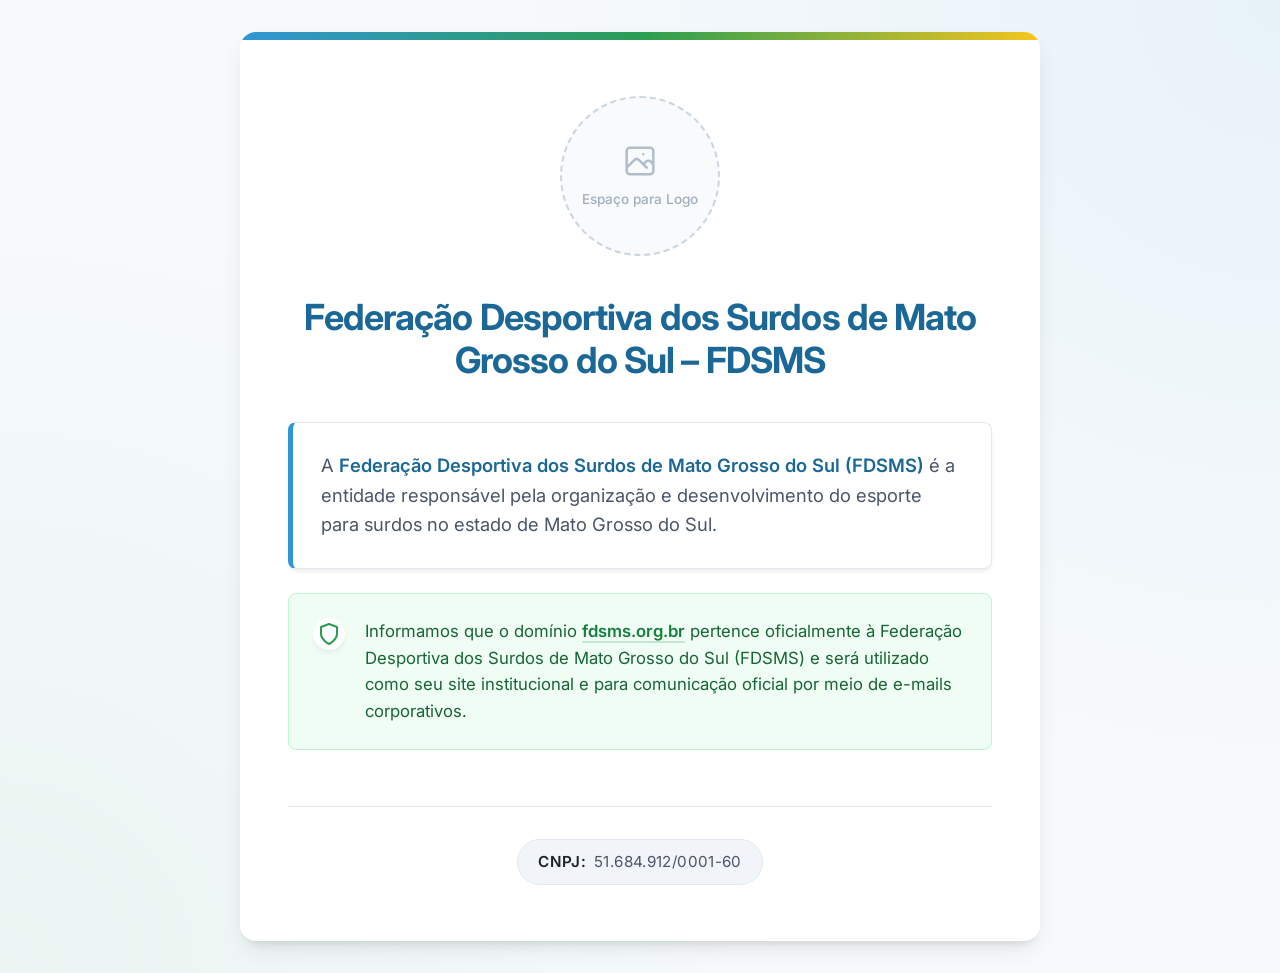
<file: index.html>
<!DOCTYPE html>
<html lang="pt-BR">
<head>
    <meta charset="UTF-8">
    <meta name="viewport" content="width=device-width, initial-scale=1.0">
    <title>Federação Desportiva dos Surdos de Mato Grosso do Sul – FDSMS</title>
    <meta name="description" content="A Federação Desportiva dos Surdos de Mato Grosso do Sul (FDSMS) organiza e desenvolve o esporte para surdos no MS.">
    <!-- Google Fonts for modern typography -->
    <link rel="preconnect" href="https://fonts.googleapis.com">
    <link rel="preconnect" href="https://fonts.gstatic.com" crossorigin>
    <link href="https://fonts.googleapis.com/css2?family=Inter:wght@400;500;600;700&display=swap" rel="stylesheet">
    <style>
        :root {
            /* Brand Colors inferred from FDSMS elements */
            --primary-blue: #3296d4; 
            --primary-dark: #1b6896;
            --accent-green: #299e53; 
            --accent-yellow: #f4c51e; 
            
            /* Neutral Colors */
            --text-dark: #1a202c;
            --text-gray: #4a5568;
            --bg-color: #f7fafc;
            --white: #ffffff;
            
            /* UI Elements */
            --border-radius: 16px;
            --shadow-sm: 0 4px 6px -1px rgba(0, 0, 0, 0.05), 0 2px 4px -1px rgba(0, 0, 0, 0.03);
            --shadow-md: 0 10px 25px -5px rgba(0, 0, 0, 0.1), 0 8px 10px -6px rgba(0, 0, 0, 0.1);
        }

        * {
            margin: 0;
            padding: 0;
            box-sizing: border-box;
        }

        body {
            font-family: 'Inter', system-ui, -apple-system, sans-serif;
            background-color: var(--bg-color);
            background-image: 
                radial-gradient(circle at 100% 0%, rgba(50, 150, 212, 0.08) 0%, transparent 50%),
                radial-gradient(circle at 0% 100%, rgba(41, 158, 83, 0.06) 0%, transparent 50%);
            color: var(--text-dark);
            line-height: 1.6;
            min-height: 100vh;
            display: flex;
            flex-direction: column;
            align-items: center;
            justify-content: center;
            padding: 2rem 1rem;
        }

        .container {
            max-width: 800px;
            width: 100%;
            background: var(--white);
            border-radius: var(--border-radius);
            box-shadow: var(--shadow-md);
            overflow: hidden;
            animation: fadeUp 0.8s cubic-bezier(0.16, 1, 0.3, 1) forwards;
            opacity: 0;
            transform: translateY(30px);
            position: relative;
        }

        /* Top decorative gradient bar */
        .container::before {
            content: '';
            display: block;
            height: 8px;
            width: 100%;
            background: linear-gradient(90deg, var(--primary-blue) 0%, var(--accent-green) 50%, var(--accent-yellow) 100%);
        }

        .content-wrapper {
            padding: 3.5rem 3rem;
        }

        /* Logo Placeholder area */
        .logo-container {
            display: flex;
            justify-content: center;
            margin-bottom: 2.5rem;
        }

        .logo-placeholder {
            width: 160px;
            height: 160px;
            background-color: #f8fafc;
            border: 2px dashed #cbd5e0;
            border-radius: 50%;
            display: flex;
            align-items: center;
            justify-content: center;
            flex-direction: column;
            color: #a0aec0;
            transition: all 0.3s ease;
            position: relative;
            cursor: default;
        }

        .logo-placeholder:hover {
            border-color: var(--primary-blue);
            background-color: #ebf4ff;
            color: var(--primary-blue);
            transform: scale(1.02);
        }

        .logo-placeholder span {
            font-size: 0.85rem;
            font-weight: 500;
            margin-top: 0.5rem;
            text-align: center;
            padding: 0 1rem;
        }

        .logo-placeholder svg {
            width: 40px;
            height: 40px;
            opacity: 0.8;
            transition: transform 0.3s ease;
        }
        
        .logo-placeholder:hover svg {
            transform: translateY(-2px);
        }

        /* When an image replaces the placeholder, it will use this class */
        .logo-img {
            max-width: 100%;
            max-height: 160px;
            object-fit: contain;
            display: none; 
        }

        header {
            text-align: center;
            margin-bottom: 2.5rem;
        }

        h1 {
            color: var(--primary-dark);
            font-size: 2.25rem;
            font-weight: 700;
            letter-spacing: -0.025em;
            margin-bottom: 0.75rem;
            line-height: 1.2;
        }

        .main-content {
            display: flex;
            flex-direction: column;
            gap: 1.5rem;
        }

        .info-card {
            background-color: white;
            border: 1px solid #e2e8f0;
            border-left: 5px solid var(--primary-blue);
            padding: 1.75rem;
            border-radius: 8px;
            color: var(--text-gray);
            font-size: 1.15rem;
            box-shadow: var(--shadow-sm);
            transition: transform 0.2s, box-shadow 0.2s;
        }

        .info-card:hover {
            transform: translateY(-2px);
            box-shadow: 0 10px 15px -3px rgba(0, 0, 0, 0.05);
        }

        .info-card strong {
            color: var(--primary-dark);
            font-weight: 600;
        }

        .notice-box {
            background-color: #f0fdf4;
            border: 1px solid #bbf7d0;
            border-radius: 8px;
            padding: 1.5rem;
            display: flex;
            align-items: flex-start;
            gap: 1.25rem;
            transition: background-color 0.2s;
        }

        .notice-box:hover {
            background-color: #dcfce7;
        }

        .notice-icon {
            color: var(--accent-green);
            flex-shrink: 0;
            background: white;
            border-radius: 50%;
            padding: 0.25rem;
            box-shadow: var(--shadow-sm);
            display: flex;
            align-items: center;
            justify-content: center;
        }

        .notice-text {
            color: #166534;
            font-size: 1.05rem;
            margin: 0;
            line-height: 1.6;
        }

        .notice-text a {
            color: #15803d;
            font-weight: 600;
            text-decoration: none;
            border-bottom: 2px solid rgba(21, 128, 61, 0.2);
            transition: border-color 0.2s, color 0.2s;
        }

        .notice-text a:hover {
            border-color: #15803d;
            color: #166534;
        }

        footer {
            margin-top: 3.5rem;
            padding-top: 2rem;
            border-top: 1px solid #e2e8f0;
            text-align: center;
            display: flex;
            flex-direction: column;
            align-items: center;
        }

        .cnpj {
            display: inline-flex;
            align-items: center;
            background-color: #f1f5f9;
            padding: 0.6rem 1.25rem;
            border-radius: 9999px;
            font-size: 0.95rem;
            color: var(--text-gray);
            font-family: 'Inter', monospace;
            letter-spacing: 0.025em;
            border: 1px solid #e2e8f0;
            transition: all 0.2s;
        }

        .cnpj:hover {
            background-color: #e2e8f0;
            color: var(--text-dark);
        }
        
        .cnpj-label {
            font-weight: 600;
            margin-right: 0.5rem;
            color: var(--text-dark);
        }

        @keyframes fadeUp {
            from {
                opacity: 0;
                transform: translateY(30px);
            }
            to {
                opacity: 1;
                transform: translateY(0);
            }
        }

        /* Responsive Design */
        @media (max-width: 768px) {
            .content-wrapper {
                padding: 2.5rem 2rem;
            }
            h1 {
                font-size: 1.75rem;
            }
        }

        @media (max-width: 480px) {
            body {
                padding: 1rem;
            }
            
            .content-wrapper {
                padding: 2rem 1.25rem;
            }

            h1 {
                font-size: 1.5rem;
            }

            .info-card {
                font-size: 1rem;
                padding: 1.25rem;
            }
            
            .notice-box {
                flex-direction: column;
                align-items: center;
                text-align: center;
                gap: 1rem;
            }
            
            .logo-placeholder {
                width: 130px;
                height: 130px;
            }
        }
    </style>
</head>
<body>

    <main class="container">
        <div class="content-wrapper">
            
            <!-- Espaço reservado para Logo -->
            <div class="logo-container">
                <!-- Para incluir a logo, substitua a div .logo-placeholder pela tag img apontando para o arquivo correto -->
                <!-- Exemplo: <img src="logo.png" alt="Logo FDSMS" class="logo-img" style="display: block;"> -->
                
                <div class="logo-placeholder" aria-label="Espaço reservado para a logo da FDSMS">
                    <svg xmlns="http://www.w3.org/2000/svg" fill="none" viewBox="0 0 24 24" stroke="currentColor">
                        <path stroke-linecap="round" stroke-linejoin="round" stroke-width="1.5" d="M4 16l4.586-4.586a2 2 0 012.828 0L16 16m-2-2l1.586-1.586a2 2 0 012.828 0L20 14m-6-6h.01M6 20h12a2 2 0 002-2V6a2 2 0 00-2-2H6a2 2 0 00-2 2v12a2 2 0 002 2z" />
                    </svg>
                    <span>Espaço para Logo</span>
                </div>
            </div>

            <!-- Header -->
            <header>
                <h1>Federação Desportiva dos Surdos de Mato Grosso do Sul – FDSMS</h1>
            </header>

            <!-- Textos -->
            <div class="main-content">
                <div class="info-card">
                    A <strong>Federação Desportiva dos Surdos de Mato Grosso do Sul (FDSMS)</strong> é a entidade responsável pela organização e desenvolvimento do esporte para surdos no estado de Mato Grosso do Sul.
                </div>

                <div class="notice-box">
                    <div class="notice-icon">
                        <svg xmlns="http://www.w3.org/2000/svg" width="24" height="24" viewBox="0 0 24 24" fill="none" stroke="currentColor" stroke-width="2" stroke-linecap="round" stroke-linejoin="round">
                            <path d="M12 22s8-4 8-10V5l-8-3-8 3v7c0 6 8 10 8 10z"></path>
                        </svg>
                    </div>
                    <p class="notice-text">
                        Informamos que o domínio <strong><a href="https://fdsms.org.br" target="_blank" rel="noopener noreferrer">fdsms.org.br</a></strong> pertence oficialmente à Federação Desportiva dos Surdos de Mato Grosso do Sul (FDSMS) e será utilizado como seu site institucional e para comunicação oficial por meio de e-mails corporativos.
                    </p>
                </div>
            </div>

            <!-- CNPJ -->
            <footer>
                <div class="cnpj" aria-label="CNPJ da Instituição">
                    <span class="cnpj-label">CNPJ:</span> 51.684.912/0001-60
                </div>
            </footer>

        </div>
    </main>

</body>
</html>
</file>
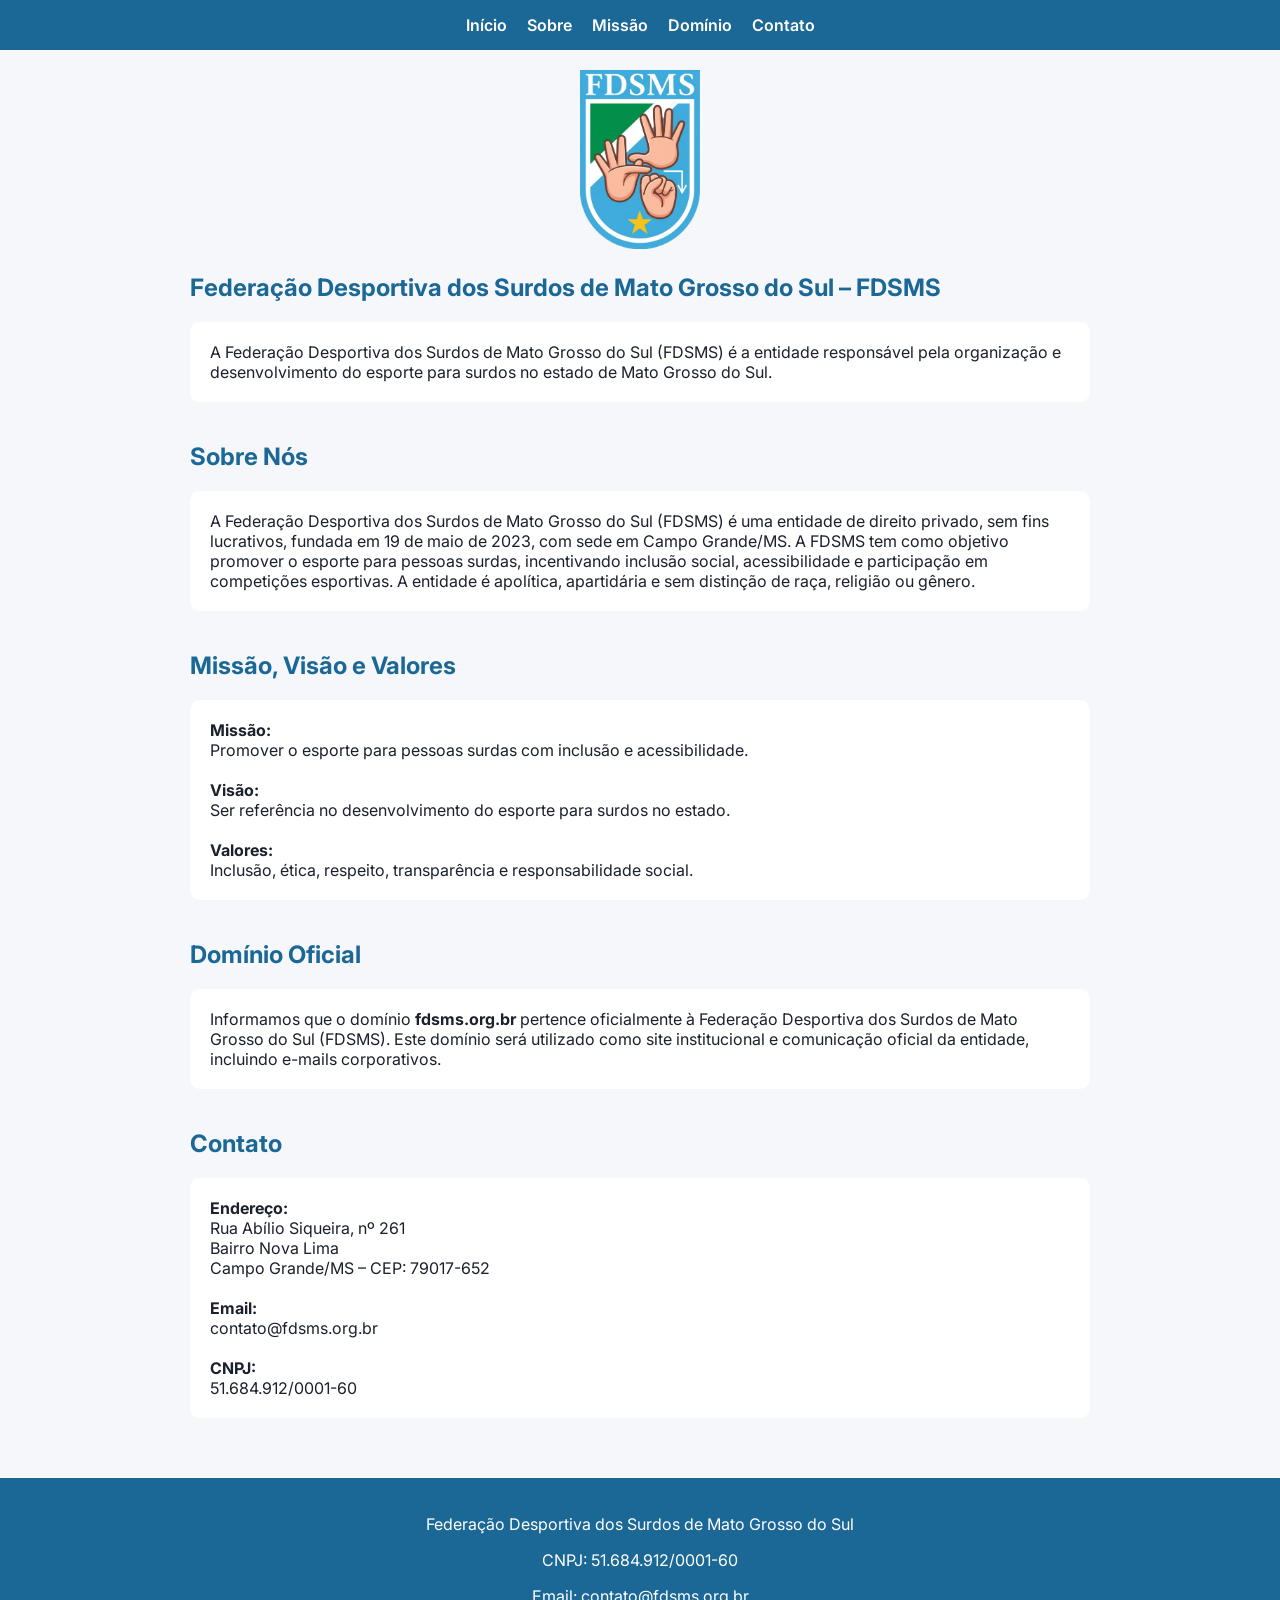
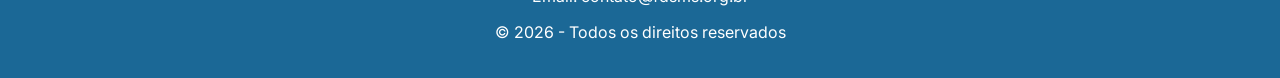
<file: docs/index.html>
<!DOCTYPE html>
<html lang="pt-BR">
<head>
<meta charset="UTF-8">
<meta name="viewport" content="width=device-width, initial-scale=1.0">

<title>FDSMS - Federação Desportiva dos Surdos de Mato Grosso do Sul</title>

<meta name="description" content="Federação Desportiva dos Surdos de Mato Grosso do Sul (FDSMS). Organização sem fins lucrativos que promove o esporte para surdos.">
<meta name="keywords" content="FDSMS, surdos, esporte, Mato Grosso do Sul, federação">
<meta name="author" content="FDSMS">

<link rel="icon" href="docs/img/logo.png">
<link href="https://fonts.googleapis.com/css2?family=Inter:wght@400;600;700&display=swap" rel="stylesheet">

<style>
body {
    font-family: 'Inter', sans-serif;
    margin: 0;
    background: #f5f7fa;
    color: #1a202c;
}

header {
    background: #1b6896;
    color: white;
    padding: 15px;
    position: sticky;
    top: 0;
}

nav {
    display: flex;
    justify-content: center;
    gap: 20px;
}

nav a {
    color: white;
    text-decoration: none;
    font-weight: 600;
}

.container {
    max-width: 900px;
    margin: auto;
    padding: 20px;
}

section {
    margin-bottom: 40px;
}

h1, h2 {
    color: #1b6896;
}

.card {
    background: white;
    padding: 20px;
    border-radius: 10px;
    margin-top: 10px;
}

footer {
    background: #1b6896;
    color: white;
    text-align: center;
    padding: 20px;
}

.logo {
    text-align: center;
    margin-bottom: 20px;
}

.logo img {
    max-width: 120px;
}
</style>
</head>

<body>

<header>
<nav>
<a href="#inicio">Início</a>
<a href="#sobre">Sobre</a>
<a href="#missao">Missão</a>
<a href="#dominio">Domínio</a>
<a href="#contato">Contato</a>
</nav>
</header>

<div class="container">

<!-- INÍCIO -->
<section id="inicio">
<div class="logo">
<img src="img/logo.png" alt="Logo FDSMS">
</div>

<h1>Federação Desportiva dos Surdos de Mato Grosso do Sul – FDSMS</h1>

<div class="card">
A Federação Desportiva dos Surdos de Mato Grosso do Sul (FDSMS) é a entidade responsável pela organização e desenvolvimento do esporte para surdos no estado de Mato Grosso do Sul.
</div>
</section>

<!-- SOBRE -->
<section id="sobre">
<h2>Sobre Nós</h2>
<div class="card">
A Federação Desportiva dos Surdos de Mato Grosso do Sul (FDSMS) é uma entidade de direito privado, sem fins lucrativos, fundada em 19 de maio de 2023, com sede em Campo Grande/MS.

A FDSMS tem como objetivo promover o esporte para pessoas surdas, incentivando inclusão social, acessibilidade e participação em competições esportivas.

A entidade é apolítica, apartidária e sem distinção de raça, religião ou gênero.
</div>
</section>

<!-- MISSÃO -->
<section id="missao">
<h2>Missão, Visão e Valores</h2>
<div class="card">
<strong>Missão:</strong><br>
Promover o esporte para pessoas surdas com inclusão e acessibilidade.<br><br>

<strong>Visão:</strong><br>
Ser referência no desenvolvimento do esporte para surdos no estado.<br><br>

<strong>Valores:</strong><br>
Inclusão, ética, respeito, transparência e responsabilidade social.
</div>
</section>

<!-- DOMÍNIO -->
<section id="dominio">
<h2>Domínio Oficial</h2>
<div class="card">
Informamos que o domínio <strong>fdsms.org.br</strong> pertence oficialmente à Federação Desportiva dos Surdos de Mato Grosso do Sul (FDSMS).

Este domínio será utilizado como site institucional e comunicação oficial da entidade, incluindo e-mails corporativos.
</div>
</section>

<!-- CONTATO -->
<section id="contato">
<h2>Contato</h2>
<div class="card">
<strong>Endereço:</strong><br>
Rua Abílio Siqueira, nº 261<br>
Bairro Nova Lima<br>
Campo Grande/MS – CEP: 79017-652<br><br>

<strong>Email:</strong><br>
contato@fdsms.org.br<br><br>

<strong>CNPJ:</strong><br>
51.684.912/0001-60
</div>
</section>

</div>

<footer>
<p>Federação Desportiva dos Surdos de Mato Grosso do Sul</p>
<p>CNPJ: 51.684.912/0001-60</p>
<p>Email: contato@fdsms.org.br</p>
<p>© 2026 - Todos os direitos reservados</p>
</footer>

</body>
</html>
</file>
